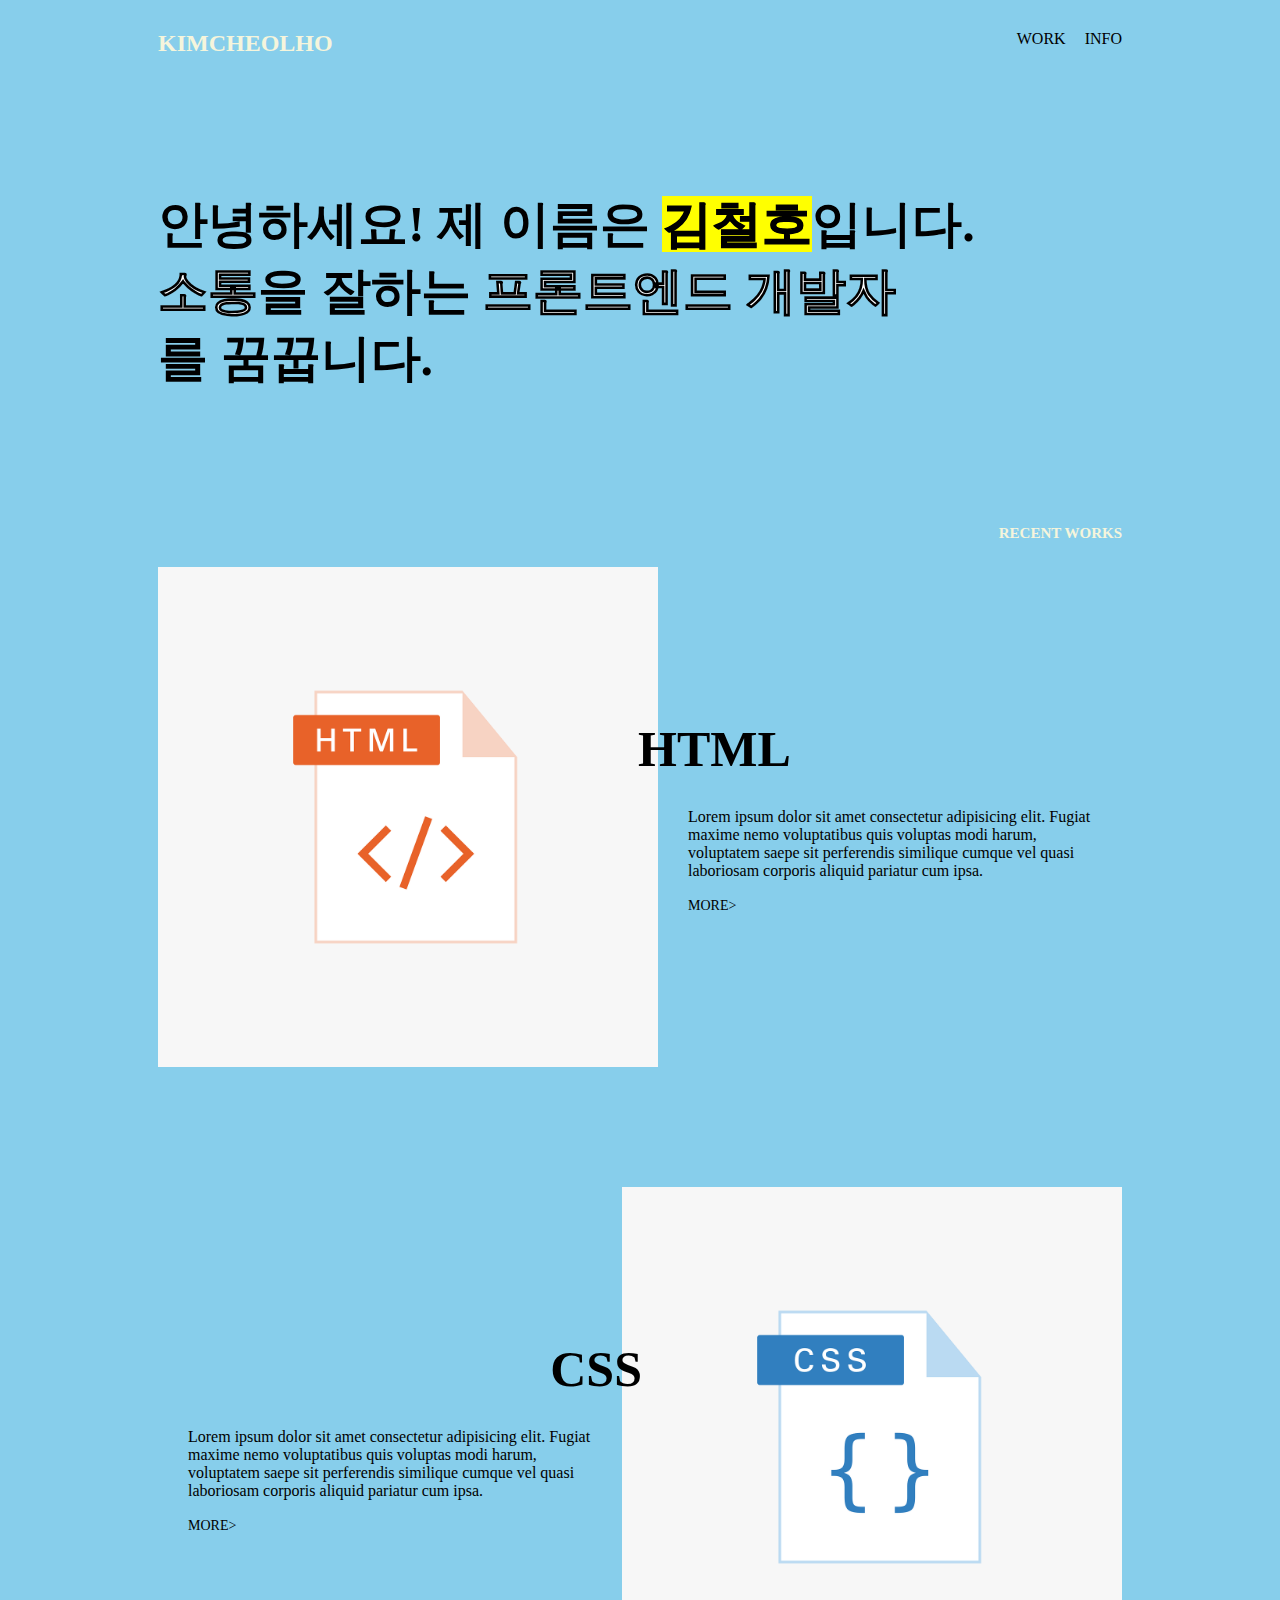
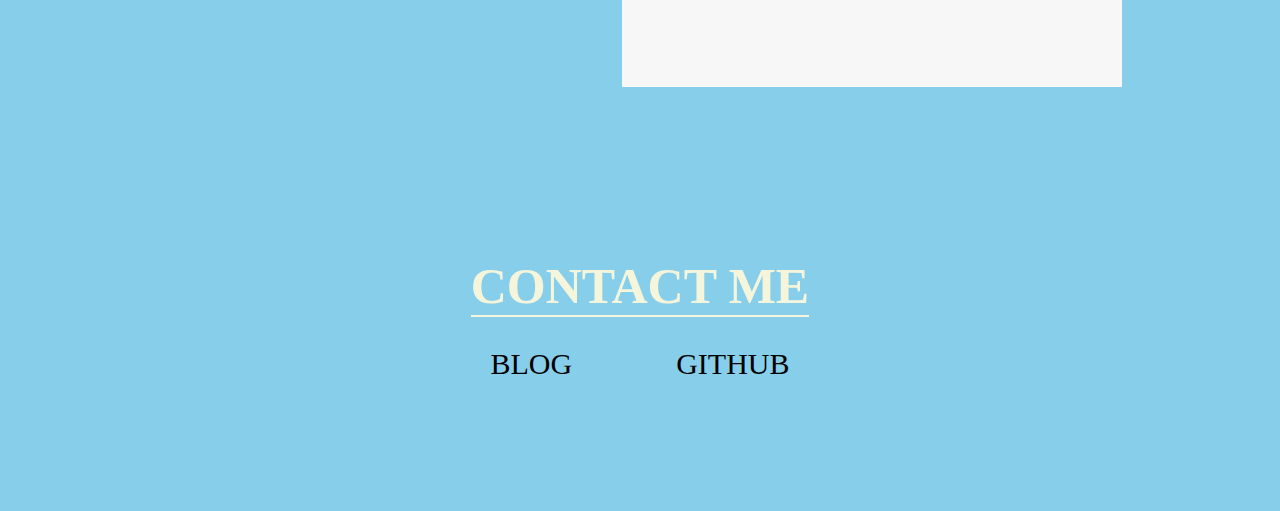
<file: index.html>
<!DOCTYPE html>
<html lang="en">
<head>
    <meta charset="UTF-8">
    <meta http-equiv="X-UA-Compatible" content="IE=edge">
    <meta name="viewport" content="width=device-width, initial-scale=1.0">
    <title>PORTFOLIO</title>
    <link rel="stylesheet" type="text/css" href="style.css">
</head>
<body>

    <div class="frame">

        <nav class="navigator">
            <h3 class="site-name">KIMCHEOLHO</h3>
            <ul>
                <li><a class="nav-menu" href="index.html">WORK</a></li>
                <li><a class="nav-menu" href="info.html">INFO</a></li>
            </ul>
        </nav>

        <div class="dashboard">
            <h1 class="korean-comment">
                안녕하세요! 제 이름은 <a class="sample">김철호</a>입니다.<br>
                <a class="highlight type1">소통</a>을 잘하는 
                <a class="highlight type2">프론트엔드 개발자</a><br>
                를 꿈꿉니다.
            </h1>
        </div>

        <h5 class="recent-menu">RECENT WORKS</h5>




        <div class="recent-works">
            <div class="article" id"arti1">
                <img class="thumbnail" id="thumb1" src="html.png">
                <div class="article-info">
                    <h5 class="article-name" id="name1">HTML</h5>
                    <p class="article-comment">Lorem ipsum dolor sit amet consectetur adipisicing elit. Fugiat maxime nemo voluptatibus quis voluptas modi harum, voluptatem saepe sit perferendis similique cumque vel quasi laboriosam corporis aliquid pariatur cum ipsa.</p>
                    <a class="more">MORE></a>
                </div>
            </div>

            <div class="article" id"arti2">
                
                <div class="article-info">
                    <h5 class="article-name" id="name2">CSS</h5>
                    <p class="article-comment id="comment2">Lorem ipsum dolor sit amet consectetur adipisicing elit. Fugiat maxime nemo voluptatibus quis voluptas modi harum, voluptatem saepe sit perferendis similique cumque vel quasi laboriosam corporis aliquid pariatur cum ipsa.</p>
                  
                    <a class="more">MORE></a>
                </div>
                <img class="thumbnail" id="thumb2" src="css.png">
            </div>
        </div>

        <footer class="footer">
            <h3 class="contact">CONTACT ME</h3>
            <div class="links">
                <a class="blog">BLOG</a>
                <a class="GITHUB">GITHUB</a>
            </div>
            
        </footer>

    </div>
</body>
</html>
</file>
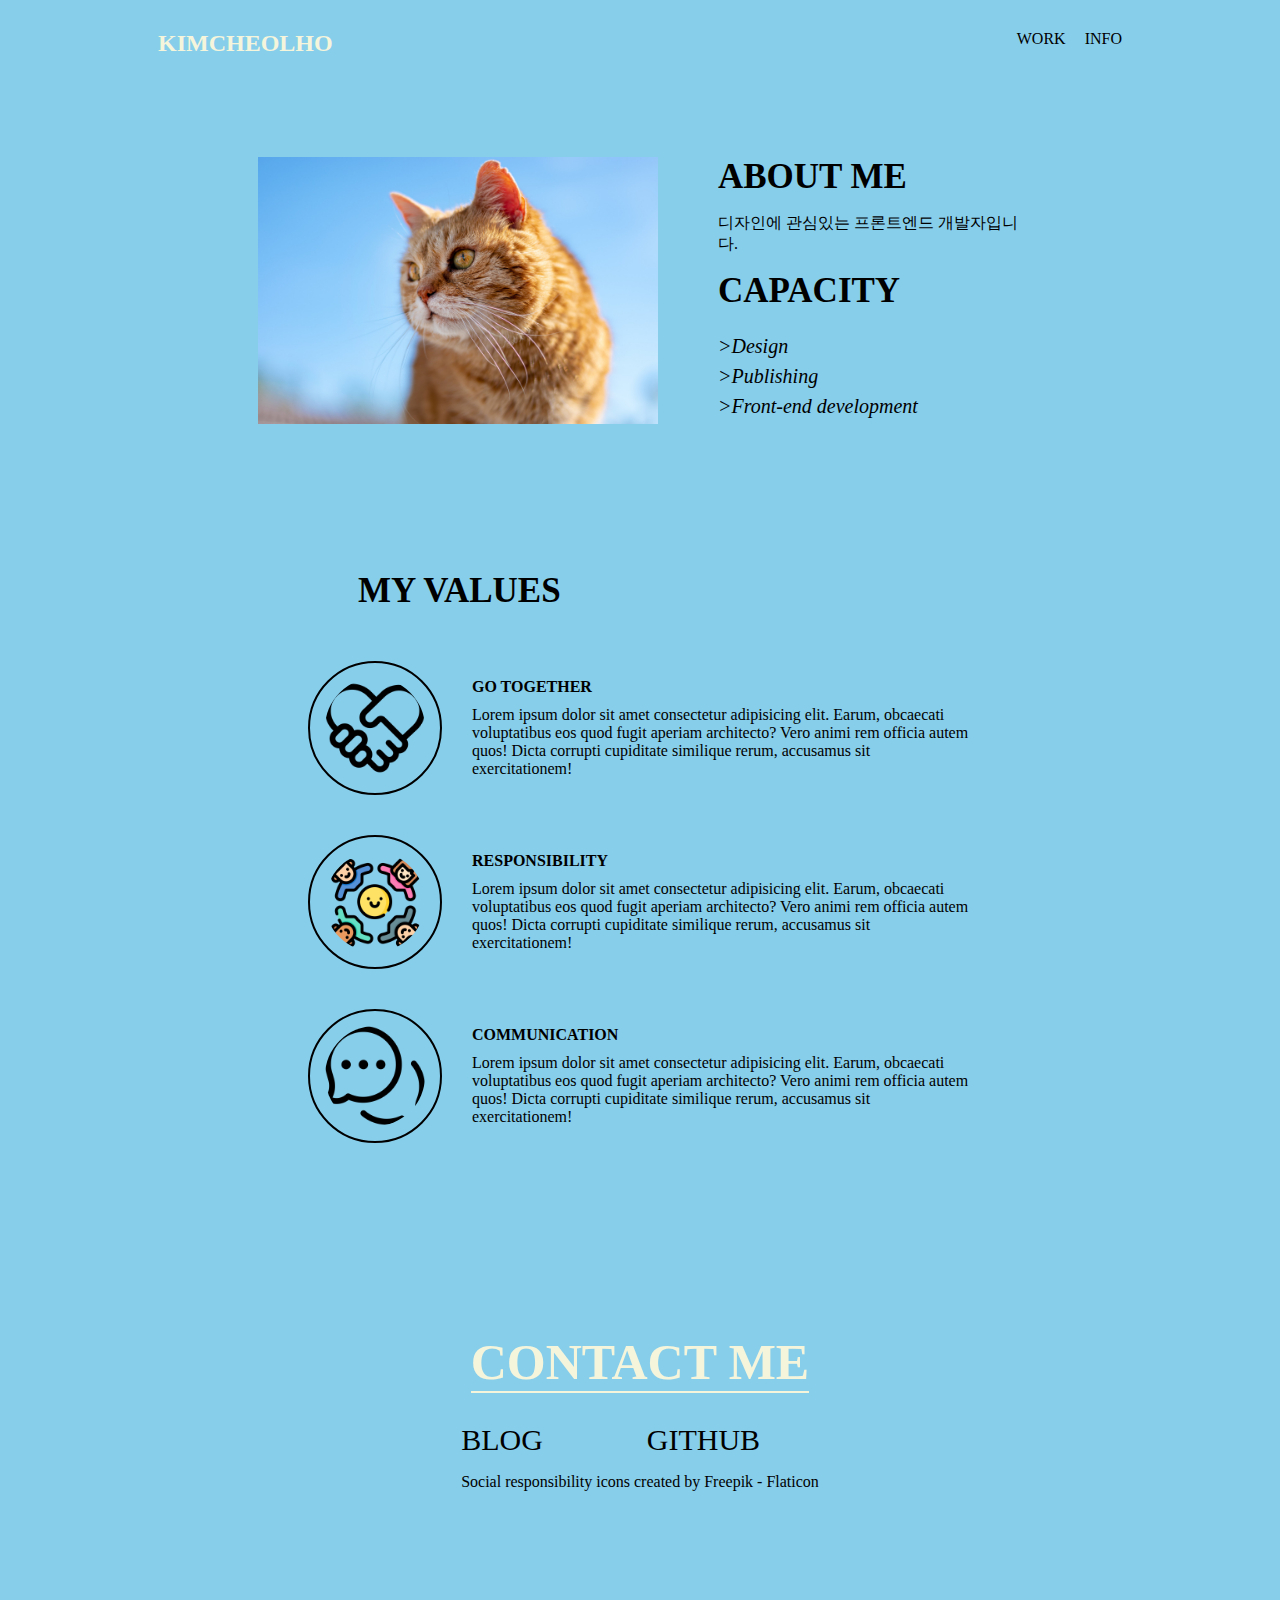
<file: info.html>
<!DOCTYPE html>
<html lang="en">
<head>
    <meta charset="UTF-8">
    <meta http-equiv="X-UA-Compatible" content="IE=edge">
    <meta name="viewport" content="width=device-width, initial-scale=1.0">
    <title>INFO</title>
    <link rel="stylesheet" type="text/css" href="style.css">
</head>
<body>

   <div class="frame">

    <nav class="navigator">
        <h3 class="site-name">KIMCHEOLHO</h3>
        <ul>
            <li><a class="nav-menu" href="index.html">WORK</a></li>
            <li><a class="nav-menu" href="info.html">INFO</a></li>
        </ul>
    </nav>

    <div class="profile-section">
        <img id="profile-picture" src="profile.jpg">
        <div class="introduction">
            <h2>ABOUT ME</h2>
            <p>
                디자인에 관심있는 프론트엔드 개발자입니다.
            </p>
            <h2>CAPACITY</h2>
            <p id="capacity">
                >Design<br>
                >Publishing<br>
                >Front-end development
            </p>
        </div>
    </div>

    <h5 class="value-menu">MY VALUES</h5>

    <div class="value-section">
        <div class="value">
            <img class="value-icon" src="fair-trade.png">
            <div class="value-intro">
                <h4 class="value-name">GO TOGETHER</h4>
                <p class="value-exp">Lorem ipsum dolor sit amet 
                    consectetur adipisicing 
                    elit. Earum, obcaecati voluptatibus eos quod fugit aperiam 
                    architecto? Vero animi rem officia autem quos! Dicta corrupti 
                    cupiditate similique rerum, accusamus
                    sit exercitationem!</p>
            </div>
        </div>

        <div class="value">
            <img class="value-icon" src="friendship.png">
            <div class="value-intro">
                <h4 class="value-name">RESPONSIBILITY</h4>
                <p class="value-exp">Lorem ipsum dolor sit amet 
                    consectetur adipisicing 
                    elit. Earum, obcaecati voluptatibus eos quod fugit aperiam 
                    architecto? Vero animi rem officia autem quos! Dicta corrupti 
                    cupiditate similique rerum, accusamus
                    sit exercitationem!</p>
            </div>
        </div>

        <div class="value">
            <img class="value-icon" src="chat.png">
            <div class="value-intro">
                <h4 class="value-name">COMMUNICATION</h4>
                <p class="value-exp">Lorem ipsum dolor sit amet 
                    consectetur adipisicing 
                    elit. Earum, obcaecati voluptatibus eos quod fugit aperiam 
                    architecto? Vero animi rem officia autem quos! Dicta corrupti 
                    cupiditate similique rerum, accusamus
                    sit exercitationem!</p>
            </div>
        </div>

    </div>

    <footer class="footer">
        <h3 class="contact">CONTACT ME</h3>
        <div class="links">
            <a class="blog">BLOG</a>
            <a class="GITHUB">GITHUB</a>
            <p class="footer-comment">
                <a href="https://www.flaticon.com/free-icons/social-responsibility" title="social responsibility icons">Social responsibility icons created by Freepik - Flaticon</a>
            </p>
        </div>
        
    </footer>

   </div>
    
</body>
</html>
</file>
<file: style.css>
body{
    background-color:skyblue;

}

.frame{
    margin: 30px 150px;
    display: flex;
    flex-direction: column;
}

.navigator{
    display: flex;
    flex-direction: row;
    justify-content: space-between;
}

li{
    display:inline;
    align-self: center;
    margin:0;
    margin-left: 15px;
}

ul{
    margin:0;
}

.site-name{
    margin:0;
    font-size:24px;
    color:beige;
}

.nav-menu{
    font-weight:400;
    font-size:16px;
}

a{
    color:black;
    text-decoration: none;

}

a:hover{
    color: white;
    transition: 0.3s;
}

.dashboard{
    display: flex;
    flex-direction: column;
    margin-top: 100px;
}

.korean-comment{
    font-weight: 600;
    font-size: 50px;
}

.sample{
    background-color: yellow;
    -webkit-text-stroke: 1px black;
}

.sample:hover{
    background-color:transparent;
    transition:none;
    color:white;
    -webkit-text-stroke: 1px black;
}


.highlight{
    color:white;
    -webkit-text-stroke: 1px black;
}

.highlight:hover{
    background-color: yellow;
    color:black;
    transition:none;
}

.type1:hover{
    background-color: greenyellow;
}

.type2:hover{
    background-color: greenyellow;
}

.recent-menu{
    font-size:15px;
    weight: 700;
    color:beige;

    text-align:right;
    margin-top: 100px;
}

.footer{
    display: flex;
    flex-direction: column;
    align-items: center;
    margin-bottom: 100px;
}

.contact{
    font-size:50px;
    font-weight: 700;
    color:beige;
    border-bottom: 2px solid beige;
    margin-bottom:30px;
    
}

.links>a{
    color:black;
    font-size:30px;
    font-weight:400;
    
}

.links>a:hover{
    color:white;
}

.profile-section{
    display: flex;
    flex-direction: row;
    justify-content: center;
    align-items: flex-start;
    margin: 100px 100px;
}

#profile-picture{
    width:400px;
    margin-right:60px;
}

.introduction>h2{
    margin: 0px;
    font-size: 35px;
}

.introduction>p2{
    margin: 0px;
    font-size: 16px;
    font-weight: 300;

    margin-bottom: 40px;
}

#capacity{
    font-weight: 400;
    font-size: 20px;
    font-style: italic;
    line-height: 30px;
}

.value-menu{
    font-size: 35px;
    margin: 30px 200px;
}

.value-section{
    display:flex;
    flex-direction: column;
    justify-content: flex-start;
    align-content: center;
    margin: 100px 150px;
    margin-top: 20px;
}

.value{
    display: flex;
    flex-direction: row;
    margin-bottom: 40px;
    align-items: center;
}

.value-icon{
    width: 100px;
    height: 100px;
    padding: 15px;
    border: 2px solid black;
    border-radius: 100px;
    padding: 15px;
}

.value-intro{
    margin-left: 30px;
}

.value-name{
    font-weight: 700px;
    margin-top:0px;
    margin-bottom:10px;
}

.value-exp{
    font-weight: 300;
    font-size: 16px;
    margin:0px;
}




.footer-comment{
    text-align: center;
}

.GITHUB{
    margin-left: 100px;
}

a[title="social responsibility icons"]:hover{
    color:black;
    text-decoration: underline;
}


.recent-works{
    display:flex;
    flex-direction:column;

}

.article{
    display:flex;
    flex-direction:row;
    margin-bottom:120px;
    align-items:center;
}

.thumbnail{
    width:500px;

}

.article-info{
    margin: 0px 30px;
}

.article-name{
    font-size:50px;
    margin-top:0px;
    margin-bottom:30px;
}

.article-name:hover{
    -webkit-text-stroke: 1px black;
    color:tomato;
    transition: 0.3s;
}

.article-comment{
    font-size:16px;
    font-weight:100;
}

.more{
    width:content;
    height:content;
    background-color:transparent;
    border:none;
    outline:none;
    font-size:14px;
    padding:0px;
    
    
}

#name1{
    font-size:50px;
    position: relative;
    right: 50px;
}


#name2{
    text-align: right;
    position: relative;
    left: 50px;
}

#name2:hover{
    color:rgb(38, 119, 201);
}
</file>
